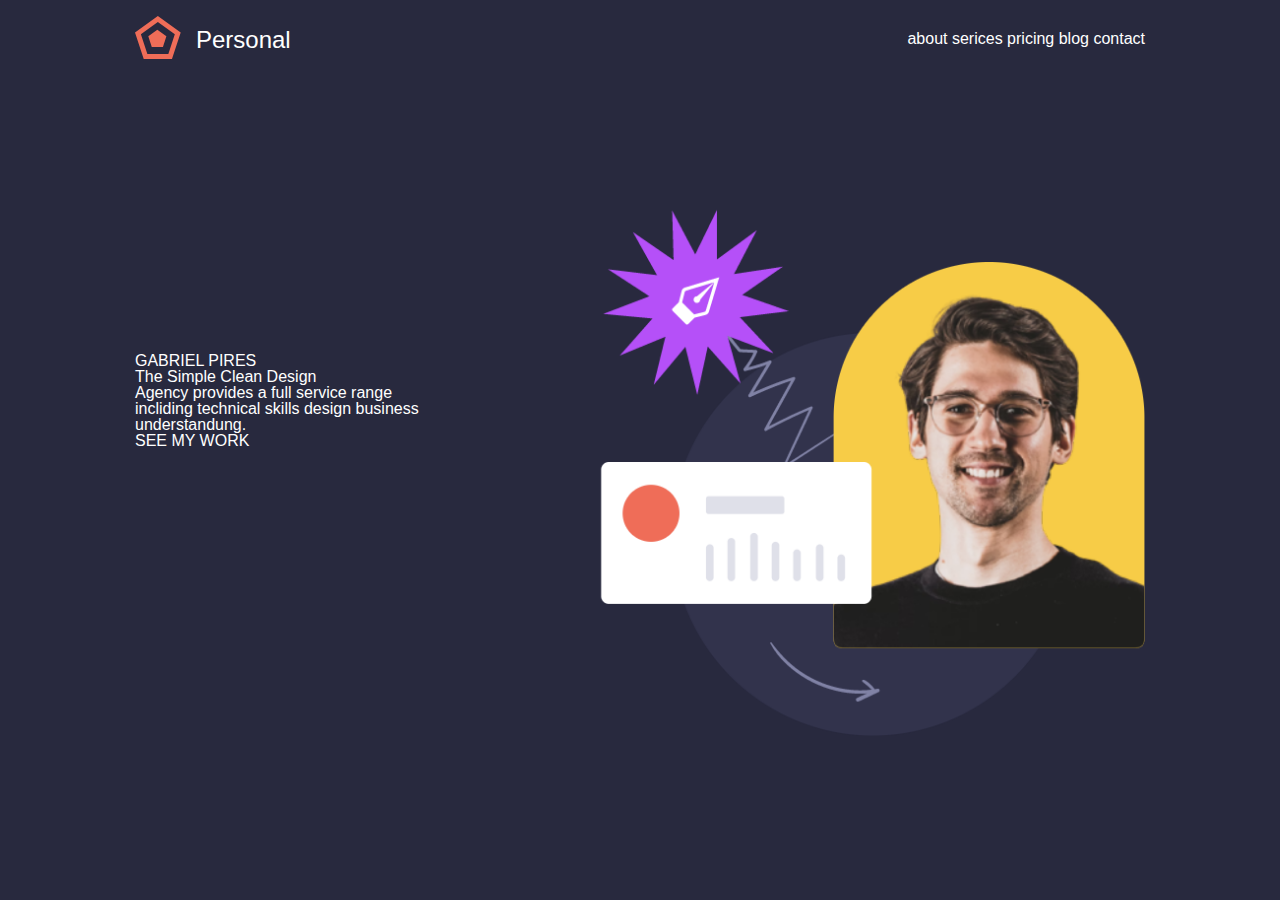
<file: leqcia/index.html>
<!DOCTYPE html>
<html lang="en">
    <head>
        
        <title>leqcia3</title>
        <link rel="stylesheet" href="css/reset.css">
        <link rel="stylesheet" href="css/style.css">
        <link rel="preconnect" href="https://fonts.googleapis.com">
        <link rel="preconnect" href="https://fonts.gstatic.com" crossorigin>
        <link href="https://fonts.googleapis.com/css2?family=Epilogue:ital@1&display=swap" rel="stylesheet">
    </head>
    <body>
        <header class="container">
            <div class="logo">
                <img src="img/logo.svg">
             </div>
             <nav>
                <ul>
                    <li >about</li>
                    <li >serices</li>
                    <li >pricing</li>
                    <li >blog</li>
                    <li >contact</li>
                </ul>
             </nav>

        </header>
        <main>  
            <article class="baner">
                <div class="flex">
                    <div class="teqst">
                        <h1 class="uppercase">GABRIEL PIRES</h1>
                        <h2>The Simple Clean Design</h2>
                        <p>Agency provides a full service range incliding technical skills design business understandung.</p>
                        <div>SEE MY WORK</div>
                    </div> 
                    <div>
                    <img src="img/fot.png"
                        style="padding-top:127px;
                           padding-left:135px;
                           padding-bottom:0px;
                           padding-right:0px;
                           width: 560px">
                    </div> 
                </div>
            </article>
        </main>

    
    </body>
</html>
</file>
<file: leqcia/css/style.css>
body{
    font-family: 'Epilogue', sans-serif;
    font-weight: 500px;
    background-color: #28293e;
    font-family: Arial;
}
header{
    padding-top: 16px;
    background-color: #28293e;
    display: flex;
    justify-content:space-between;
    align-items:center;
}
.container,.flex{
    padding-left: 135px;
    padding-right: 135px;
}
.logo,nav,li{
    display: inline-block;
    color: #FFFFFF ;
}
.flex{
    display: flex;
    align-items: center;
}
.teqst{
    color: #ffffff;
}
.uppercase:lang(en){
 text-transform:uppercase ;
}
</file>
